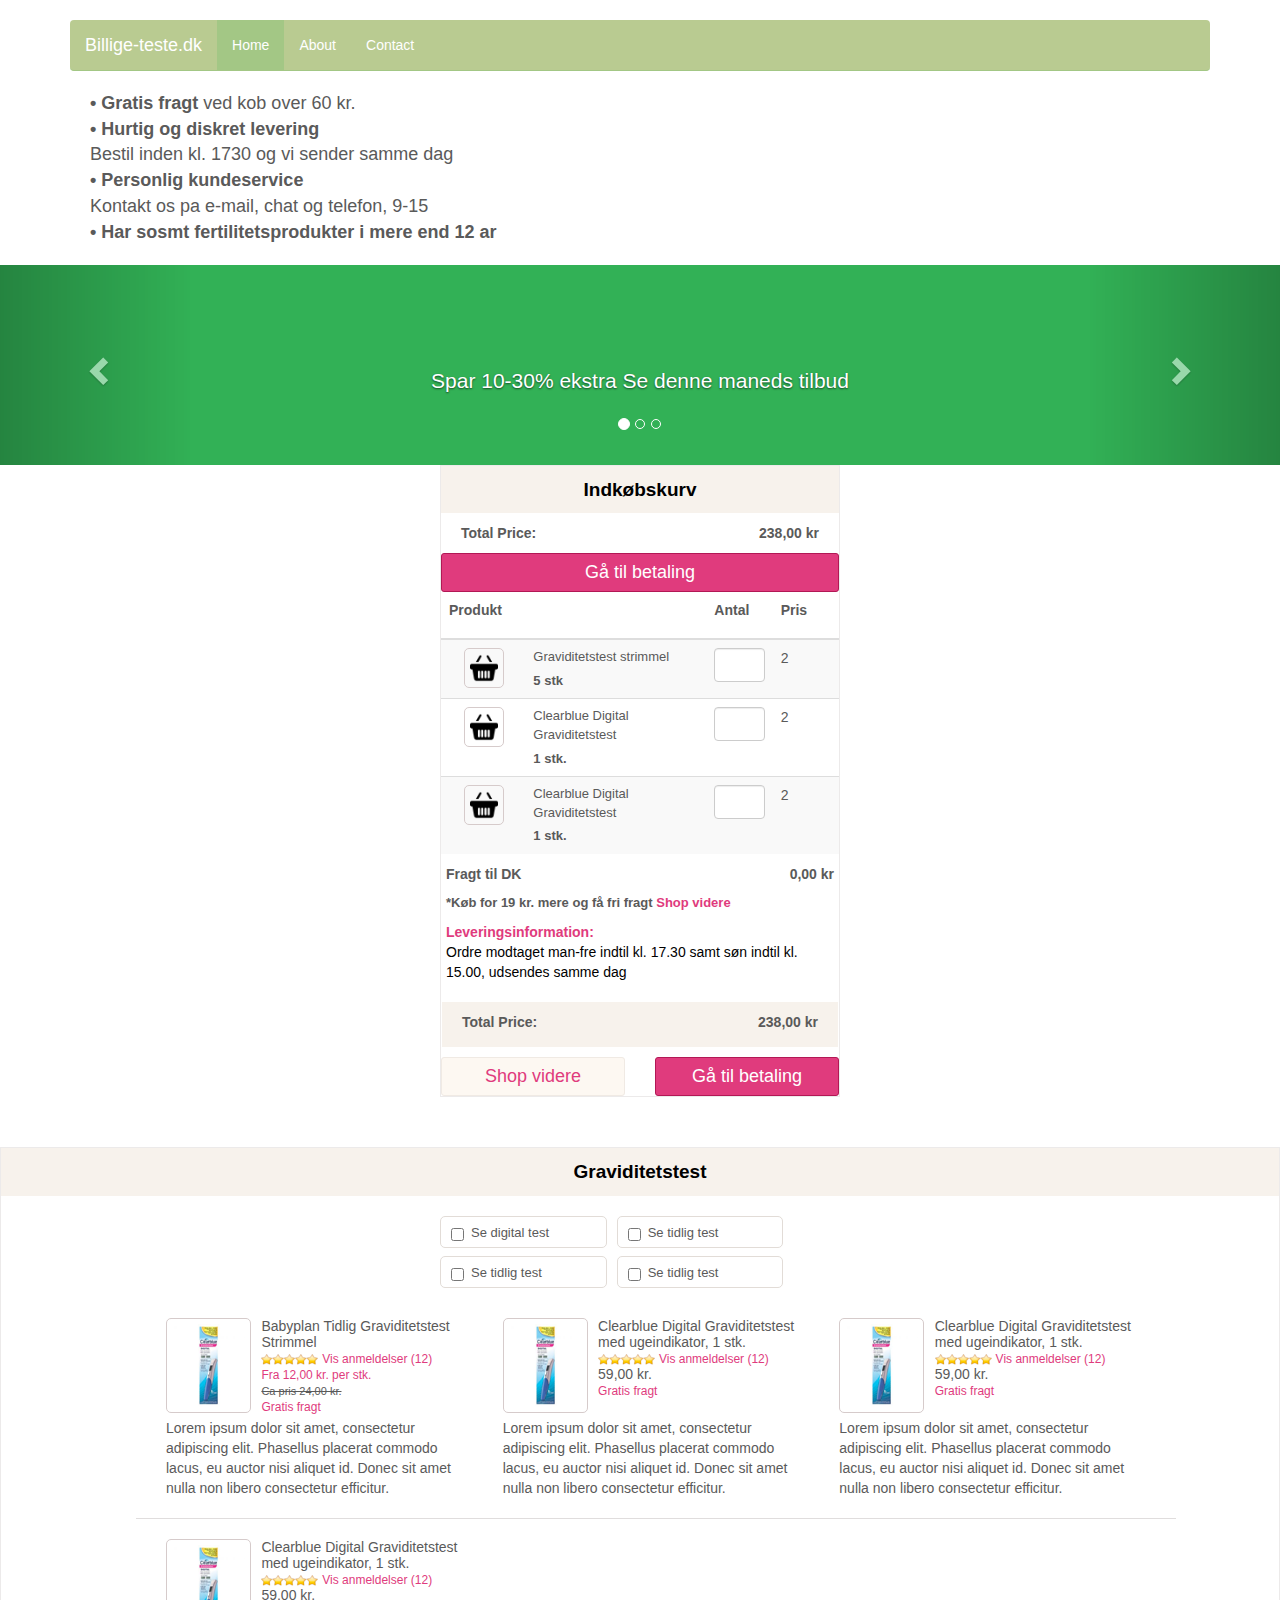
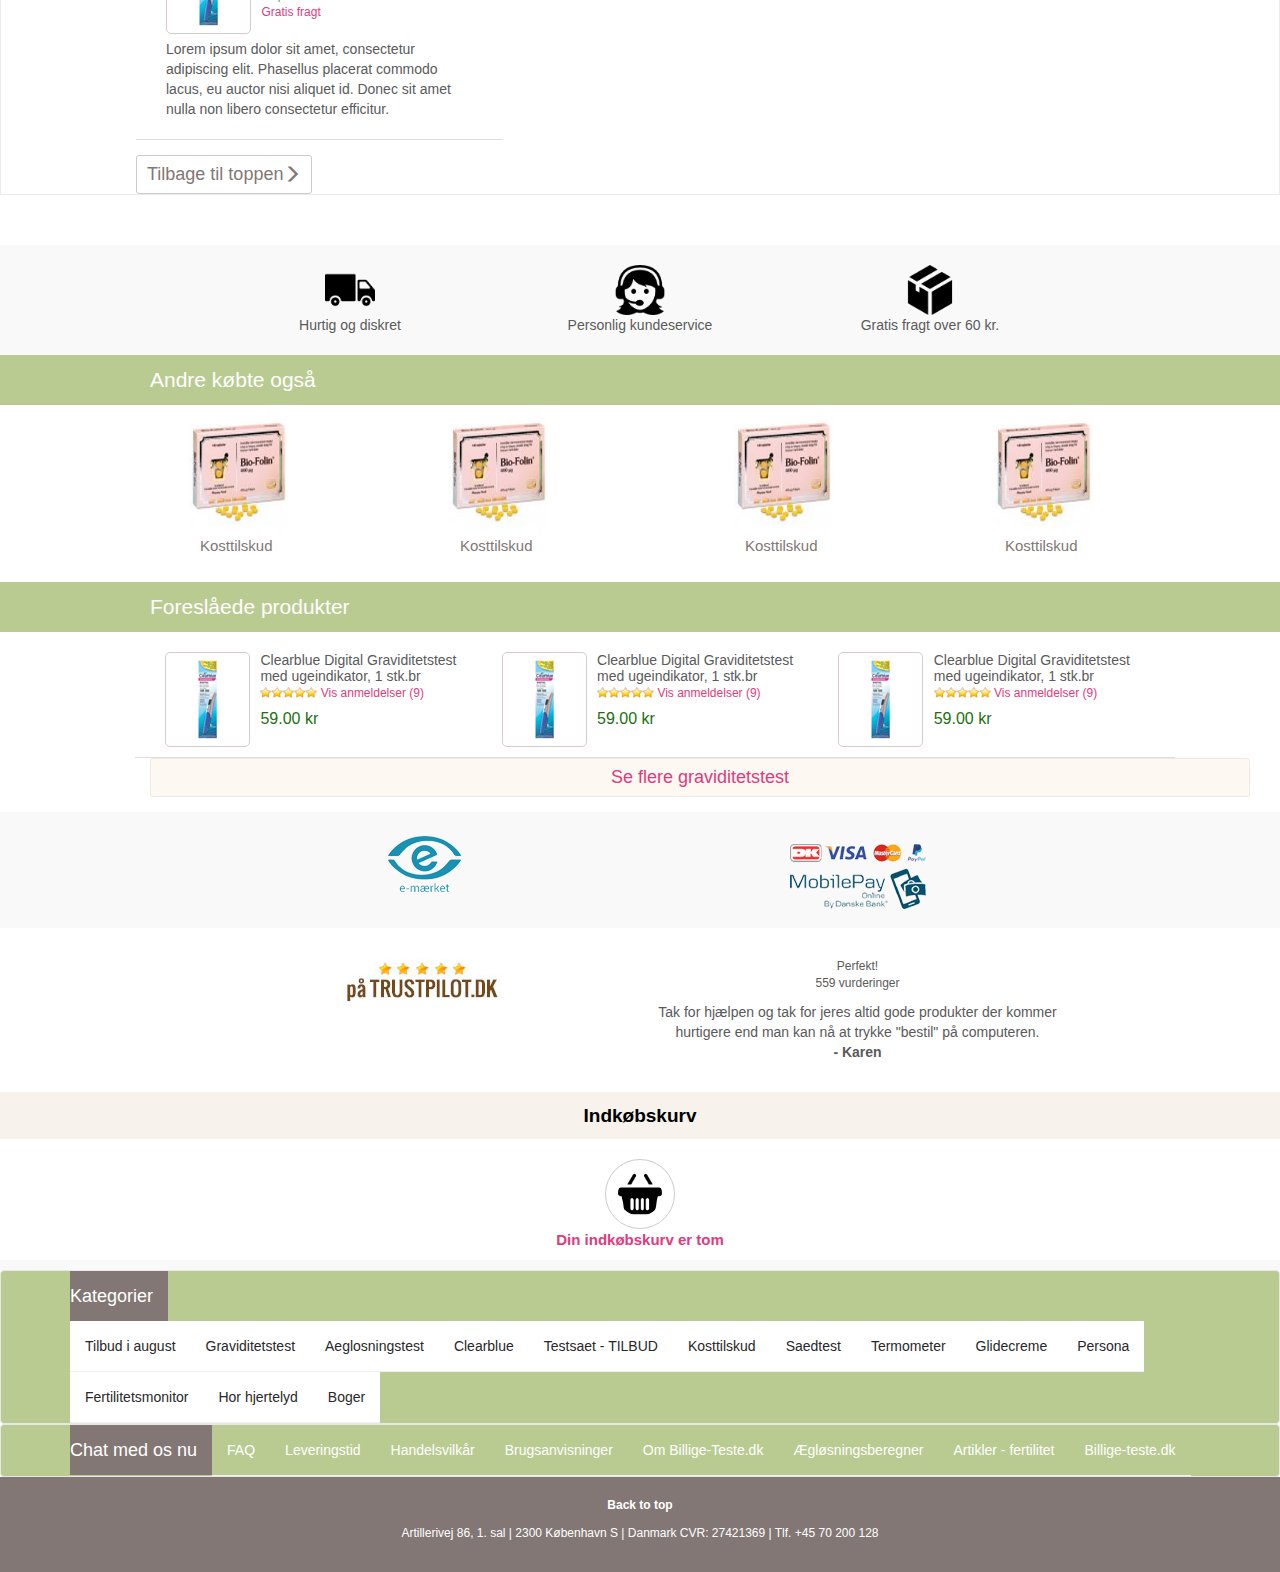
<file: index.html>
<!DOCTYPE html>
<html lang="en">
  <head>
    <meta charset="utf-8">
    <meta http-equiv="X-UA-Compatible" content="IE=edge">
    <meta name="viewport" content="width=device-width, initial-scale=1">
    <!-- The above 3 meta tags *must* come first in the head; any other head content must come *after* these tags -->
    <meta name="description" content="">
    <meta name="author" content="">

    <title>Billige-teste.dk</title>

    <!-- Bootstrap core CSS -->
    <link href="css/bootstrap.min.css" rel="stylesheet">
    <!-- Custom styles for this template -->
    <link href="css/carousel.css" rel="stylesheet">

  </head>
<!-- NAVBAR
================================================== -->
   <body>
     <div class="navbar-wrapper">
       <div class="container">
         <nav class="navbar navbar-inverse navbar-static-top">
           <div class="container">
             <div class="navbar-header">
               <button type="button" class="navbar-toggle collapsed" data-toggle="collapse" data-target="#navbar" aria-expanded="false" aria-controls="navbar">
                 <span class="sr-only">Toggle navigation</span>
                 <span class="icon-bar"></span>
                 <span class="icon-bar"></span>
                 <span class="icon-bar"></span>
               </button>
                 <a class="navbar-brand" href="#">Billige-teste.dk</a>
             </div>
             <div id="navbar" class="navbar-collapse collapse">
               <ul class="nav navbar-nav">
                 <li class="active"><a href="index.html">Home</a></li>
                 <li><a href="checkout.html">About</a></li>
                 <li><a href="#contact">Contact</a></li>
               </ul>
             </div>
           </div>
         </nav>
       </div>
     </div>

   <!-- Bullets on top ================================================== -->
     <section class="container">
        <div class="row">
          <div class="col-md-12">
            <div class="feature-banner"><b>&bull; Gratis fragt </b> ved kob over 60 kr.
            <br>
            <b>&bull; Hurtig og diskret levering</b>
            <br> Bestil inden kl. 1730 og vi sender samme dag
            <br>
            <b>&bull; Personlig kundeservice</b>
            <br> Kontakt os pa e-mail, chat og telefon, 9-15
            <br>
            <b>&bull; Har sosmt fertilitetsprodukter i mere end 12 ar</b>
            </div>
          </div>
        </div>
       </section> <!-- / bullets on top -->


    <!-- Carousel ================================================== -->
       <section id="myCarousel" class="carousel slide" data-ride="carousel">
        <!-- Indicators -->
         <ol class="carousel-indicators">
           <li data-target="#myCarousel" data-slide-to="0" class="active"></li>
           <li data-target="#myCarousel" data-slide-to="1"></li>
           <li data-target="#myCarousel" data-slide-to="2"></li>
         </ol>
         <div class="carousel-inner" role="listbox">
           <div class="item active">
             <img class="first-slide" src="images/img2.jpg" alt="First slide">
              <div class="container">
                <div class="carousel-caption">
                  <p>Spar 10-30% ekstra Se denne maneds tilbud</p>
                </div>
              </div>
            </div>
            <div class="item">
              <img class="second-slide" src="images/image1.jpg" alt="Second slide">
              <div class="container">
                <div class="carousel-caption">
                 <p>Spar 10-30% ekstra Se denne maneds tilbud</p>
                </div>
              </div>
            </div>
            <div class="item">
              <img class="third-slide" src="images/img3.jpg" alt="Third slide">
              <div class="container">
                <div class="carousel-caption">
                 <p>Spar 10-30% ekstra Se denne maneds tilbud</p>
                </div>
              </div>
            </div>
         </div>
           <a class="left carousel-control" href="#myCarousel" role="button" data-slide="prev">
             <span class="glyphicon glyphicon-chevron-left" aria-hidden="true"></span>
             <span class="sr-only">Previous</span>
           </a>
           <a class="right carousel-control" href="#myCarousel" role="button" data-slide="next">
             <span class="glyphicon glyphicon-chevron-right" aria-hidden="true"></span>
             <span class="sr-only">Next</span>
           </a>
       </section><!-- /.carousel -->



       <!-- Shopping Cart ================================================== -->
       <section class="ffcon">
         <div class="cart-container">
           <div class="form-title">Indkøbskurv</div>
         
           <div class="total-price">
             <p class="col-xs-6">Total Price:</p>
             <span class="col-xs-6">238,00 kr</span>
           </div>
           <button type="submit" class="btn btn-primary btn-sm btn-block" href="">Gå til betaling</button>
           <table class="table table-striped">  
           <thead>
             <tr>
              <th class="col-xs-8"><p>Produkt</p></th>
              <th class="col-xs-2"> <p>Antal</p> </th>
              <th class="col-xs-2"><p>Pris</p></th>
            </tr>
           </thead>
           <tbody>

             <tr>
               <td> 
                 <div class="col-xs-3"> <img class="img-rounded" src="images/backet.png" alt="Truck" width="40" height="40">
                 </div>
                 <div class="col-xs-9">
                 <div class="table-details">Graviditetstest strimmel
                 <div class="table-price">5 stk</div></div>
                 </div>
               </td>
               <td>
                 <input type="number" class="form-control" id="prod-prc">
               </td>
               <td>2</td>
             </tr>

             <tr>
               <td> 
                 <div class="col-xs-3"> <img class="img-rounded" src="images/backet.png" alt="Truck" width="40" height="40">
                 </div>
                 <div class="col-xs-9">
                 <div class="table-details">Clearblue Digital Graviditetstest  
                 <div class="table-price">1 stk.</div>
                 </div>
               </td>
                 <td><input type="number" class="form-control" id="prod-prc"></td>
                 <td>2</td>
             </tr> 

             <tr>
               <td> 
                 <div class="col-xs-3"> <img class="img-rounded" src="images/backet.png" alt="Truck" width="40" height="40">
                 </div>
                 <div class="col-xs-9">
                   <div class="table-details">Clearblue Digital Graviditetstest  
                   <div class="table-price">1 stk.</div>
                   </div>
                 </div>
               </td>
                 <td><input type="number" class="form-control" id="prod-prc"></td>
                 <td>2</td>
             </tr>            
         </tbody>
         </table>

         <div class="row total-price">
             <p class="col-xs-6">Fragt til DK</p>
             <span class="col-xs-6">0,00 kr</span>
         </div>
         <div class="row details-below">
           <p>*Køb for 19 kr. mere og få fri fragt <a href="#">Shop videre</a></p>
         </div>

         <div class="row pink-container">
           <div class="font-bold">Leveringsinformation:</div> 
           <p>Ordre modtaget man-fre indtil kl. 17.30 samt søn indtil kl. 15.00, udsendes samme dag</p>
         </div>

           <div class="row final-total">
             <p class="col-xs-6">Total Price:</p>
             <span class="col-xs-6">238,00 kr</span>
           </div>

           <div class="row">
             <div class="col-xs-6"><button type="submit" class="btn btn-info btn-sm btn-block" href="">Shop videre</button></div>
             <div class="col-xs-6"><button type="submit" class="btn btn-primary btn-sm btn-block" href="">Gå til betaling</button></div>
           </div>
           </div>
       </section>
       <!-- End of Shopping Cart ===== -->


        <!-- Categories ================================================== -->
        <section>
           <div class="cart-container">
             <div class="form-title">Graviditetstest</div>
             <form> 
             <div class="form-group row box-container">
              <div class="col-xs-5  check-bg">
                 <label class="checkbox-inline box-font" for="checkboxes-0">
                   <input type="checkbox" name="checkboxes" id="checkboxes-0" value="Ja"> Se digital test
                 </label> 
               </div>  

              <div class="col-xs-5  check-bg">   
                 <label class="checkbox-inline box-font" for="checkboxes-1">
                   <input type="checkbox" name="checkboxes" id="checkboxes-1" value="Nej"> Se tidlig test
                 </label>
              </div>
              <div class="checkbox-container">
              <div class="col-xs-5 check-bg">   
                 <label class="checkbox-inline box-font" for="checkboxes-1">
                   <input type="checkbox" name="checkboxes" id="checkboxes-1" value="Nej"> Se tidlig test
                 </label>
              </div>
              <div class="col-xs-5 check-bg">   
                 <label class="checkbox-inline box-font" for="checkboxes-1">
                   <input type="checkbox" name="checkboxes" id="checkboxes-1" value="Nej"> Se tidlig test
                 </label>
              </div>              
              </div>
            </div>
            </form>
               <div class="row products">
                  <div class=" row col-md-4 products-row">
                   <div class="col-xs-3"> <img class="img-rounded img-row" src="images/products/prod-1.png" > 
                   </div>
                   <div class="col-xs-9">
                     <div class="product-details"><span>Babyplan Tidlig Graviditetstest Strimmel</span><br>
                     <img src="images/star.png">
                     <a href="#">Vis anmeldelser (12)</a><br>
                     <span class="pink-text">Fra 12,00 kr. per stk.</span><br>
                     <span class="text-deco">Ca pris 24,00 kr. </span><br>
                     <a href="">Gratis fragt</a></div>
                   </div>
                   <p class="product-desc">Lorem ipsum dolor sit amet, consectetur adipiscing elit. Phasellus placerat commodo lacus, eu auctor nisi aliquet id. Donec sit amet nulla non libero consectetur efficitur. </p>
                   </div>

                  <div class=" row col-md-4 products-row">
                   <div class="col-xs-3"> <img class="img-rounded img-row" src="images/products/prod-1.png"> 
                   </div>
                   <div class="col-xs-9">
                     <div class="product-details">Clearblue Digital Graviditetstest med ugeindikator, 1 stk.<br>
                     <img src="images/star.png">
                     <a href="#">Vis anmeldelser (12)</a><br>
                     <span>59,00 kr.</span><br>
                     <a href="">Gratis fragt</a></div>
                   </div>
                   <p class="product-desc">Lorem ipsum dolor sit amet, consectetur adipiscing elit. Phasellus placerat commodo lacus, eu auctor nisi aliquet id. Donec sit amet nulla non libero consectetur efficitur. </p>
                   </div>

                  <div class=" row col-md-4 products-row">
                   <div class="col-xs-3"> <img class="img-rounded img-row" src="images/products/prod-1.png" > 
                   </div>
                   <div class="col-xs-9">
                     <div class="product-details">Clearblue Digital Graviditetstest med ugeindikator, 1 stk.<br>
                     <img src="images/star.png">
                     <a href="#">Vis anmeldelser (12)</a><br>
                     <span>59,00 kr.</span><br>
                     <a href="">Gratis fragt</a></div>
                   </div>
                   <p class="product-desc">Lorem ipsum dolor sit amet, consectetur adipiscing elit. Phasellus placerat commodo lacus, eu auctor nisi aliquet id. Donec sit amet nulla non libero consectetur efficitur. </p>
                   </div>

                  <div class=" row col-md-4 products-row">
                   <div class="col-xs-3"> <img class="img-rounded img-row" src="images/products/prod-1.png"> 
                   </div>
                   <div class="col-xs-9">
                     <div class="product-details">Clearblue Digital Graviditetstest med ugeindikator, 1 stk.<br>
                     <img src="images/star.png">
                     <a href="#">Vis anmeldelser (12)</a><br>
                     <span>59,00 kr.</span><br>
                     <a href="">Gratis fragt</a></div>
                   </div>
                   <p class="product-desc">Lorem ipsum dolor sit amet, consectetur adipiscing elit. Phasellus placerat commodo lacus, eu auctor nisi aliquet id. Donec sit amet nulla non libero consectetur efficitur. </p>
                   </div>

               </div>

               <div class="container-button">
                 <button  type="submit" class="btn btn-default btn-sm" href="">Tilbage til toppen <span class="glyphicon glyphicon glycony glyphicon-menu-right pull-right" aria-hidden="true"></span></button>
               </div>
           </div>
        </section>


        <!-- End of Category ===== -->



    <!-- Marketing ================================================== -->
    <!-- Wrap the rest of the page in another container to center all the content. -->

      <section class="marketing-container marketing">
         <div class="row">
           <div class="col-xs-4">
             <img src="images/truck.png" alt="Truck" >
             <p>Hurtig og diskret </p>
           </div><!-- /.col-sm-4 -->
           <div class="col-xs-4">
             <img src="images/woman.png" alt="Support" >
             <p>Personlig kundeservice</p>
           </div><!-- /.col-sm-4 -->
           <div class="col-xs-4">
             <img src="images/box.png" alt="Package">
             <p>Gratis fragt over 60 kr.</p>
           </div><!-- /.col-sm-4 -->
         </div><!-- /.row -->
       </section><!-- / Marketing -->

           <section>
       <div class="product-container">
         <div class="product-bar">Andre købte også</div>
           <div class="row products">
             <div class=" row col-sm-6 product-list">
               <div class="col-xs-6"> <img src="images/product-1.png" alt="Truck" width="140" height="130">
                  <p>Kosttilskud</p>
               </div>
               <div class="col-xs-6 "> <img src="images/product-1.png" alt="Truck" width="140" height="130">
                 <p>Kosttilskud</p>
               </div>
             </div>
             <div class=" row col-sm-6 product-list">
               <div class="col-xs-6"> <img src="images/product-1.png" alt="Truck" width="140" height="130">
                 <p>Kosttilskud</p>
               </div>
               <div class="col-xs-6 "> <img src="images/product-1.png" alt="Truck" width="140" height="130">
                 <p>Kosttilskud</p>
               </div>
             </div>
           </div>
         </div>
       </section>

      

       <!-- Foreslåede produkter ================================================== -->
       <section class="product-container">
         <div class="product-bar">Foreslåede produkter</div>
           <div class="row products">
              <div class=" row col-md-4 products-row">
               <div class="col-xs-3"> <img class="img-rounded img-row" src="images/products/prod-1.png" > 
               </div>
               <div class="col-xs-9">
                 <div class="product-details">Clearblue Digital Graviditetstest med ugeindikator, 1 stk.br <br>
                 <img src="images/star.png"><a href="#"> Vis anmeldelser (9)</a>
                 <p>59.00 kr</p></div>
               </div>
               </div>

              <div class=" row col-md-4 products-row">
               <div class="col-xs-3"> <img class="img-rounded img-row" src="images/products/prod-1.png" > 
               </div>
               <div class="col-xs-9">
                 <div class="product-details">Clearblue Digital Graviditetstest med ugeindikator, 1 stk.br <br>
                 <img src="images/star.png"><a href="#"> Vis anmeldelser (9)</a>
                 <p>59.00 kr</p></div>
               </div>
               </div>

              <div class=" row col-md-4 products-row">
               <div class="col-xs-3"> <img class="img-rounded img-row" src="images/products/prod-1.png" > 
               </div>
               <div class="col-xs-9">
                 <div class="product-details">Clearblue Digital Graviditetstest med ugeindikator, 1 stk.br <br>
                 <img src="images/star.png"><a href="#"> Vis anmeldelser (9)</a>
                 <p>59.00 kr</p></div>
               </div>
               </div>

               <button href="#" class="btn btn-info btn-sm btn-block">Se flere graviditetstest</button>
           </div>
       </section>               

       <!-- Payment Options ================================================== -->
       <section class="marketing-container payment">
         <div class="row">
           <div class="col-sm-6">
             <img  src="images/emarket.png" alt="Generic placeholder image">
           </div><!-- /.col-sm-4 -->
           <div class="col-sm-6">
             <img  src="images/payment.png" alt="Generic placeholder image">
           </div><!-- /.col-sm-4 -->
         </div><!-- /.row -->
       </section> <!-- /END PAYMENT OPTION-->

       <!-- Testimonials ================================================== -->
       <section class="marketing-container testimonials">
         <div class="row">
           <div class="col-sm-6">
             <img src="images/stars.jpg" alt="Generic placeholder image">
         </div><!-- /.col-sm-4 -->
         <div class="col-sm-6">
           <p class="custom">Perfekt! <br>559 vurderinger</p>
           <p>Tak for hjælpen og tak for jeres altid gode produkter der kommer hurtigere end man kan nå at trykke "bestil" på computeren.<br><b>- Karen</b></p>
         </div><!-- /.col-sm-4 -->
         </div><!-- /.row -->
       </section><!-- /END TESTIMONIALS-->  

        <section class="con-marketing">
           <div class="form-title">Indkøbskurv</div>
         <div class="row basket-container">
             <img class="img-crcl" src="images/backet.png">
             <p class="basket">Din indkøbskurv er tom </p>
         </div><!-- /.row -->
       </section><!-- / Marketing -->



        <!-- Kategorier navigation ================================================== -->
       <nav class="navbar navbar-default">
         <div class="container">
           <div class="navbar-header">
             <div class="navbar-brand">Kategorier</div>
           </div>
             <ul class="nav navbar-nav cat-nav">
               <li><a href="#">Tilbud i august</a></li>
               <li><a href="#">Graviditetstest</a></li>
               <li><a href="#">Aeglosningstest</a></li>
               <li><a href="#">Clearblue</a></li>
               <li><a href="#">Testsaet - TILBUD</a></li>
               <li><a href="#">Kosttilskud</a></li>
               <li><a href="#">Saedtest</a></li>
               <li><a href="#">Termometer</a></li>
               <li><a href="#">Glidecreme</a></li>
               <li><a href="#">Persona</a></li>
               <li><a href="#">Fertilitetsmonitor</a></li>
               <li><a href="#">Hor hjertelyd</a></li>
               <li><a href="#">Boger</a></li>
             </ul>
          </div>
       </nav><!-- END CATEGORIER NAVIGATION -->      

       <!-- Bottom Navigation ================================================== -->
       <nav class="navbar navbar-default">
         <div class="container">
           <div class="navbar-header">
             <div class="navbar-brand">Chat med os nu</div>
           </div>
             <ul class="nav navbar-nav">
               <li><a href="#">FAQ</a></li>
               <li><a href="#">Leveringstid</a></li>
               <li><a href="#">Handelsvilkår</a></li>
               <li><a href="#">Brugsanvisninger</a></li>
               <li><a href="#">Om Billige-Teste.dk</a></li>
               <li><a href="#">Ægløsningsberegner</a></li>
               <li><a href="#">Artikler - fertilitet</a></li>
               <li><a href="#">Billige-teste.dk</a></li>
            </ul>
         </div>
       </nav> <!-- END BOTTOM NAVIGATION -->



        <footer class="footer">
         <p><a href="#">Back to top</a></p>
         <p>Artillerivej 86, 1. sal | 2300 København S | Danmark CVR: 27421369 | Tlf. +45 70 200 128</p>
       </footer>

    <!-- Bootstrap core JavaScript
    ================================================== -->
    <!-- Placed at the end of the document so the pages load faster -->
    <script src="https://ajax.googleapis.com/ajax/libs/jquery/1.12.4/jquery.min.js"></script>
    <script>window.jQuery || document.write('<script src="js/jquery.min.js"><\/script>')</script>
    <script src="js/bootstrap.min.js"></script>
   
  </body>
</html>
</file>
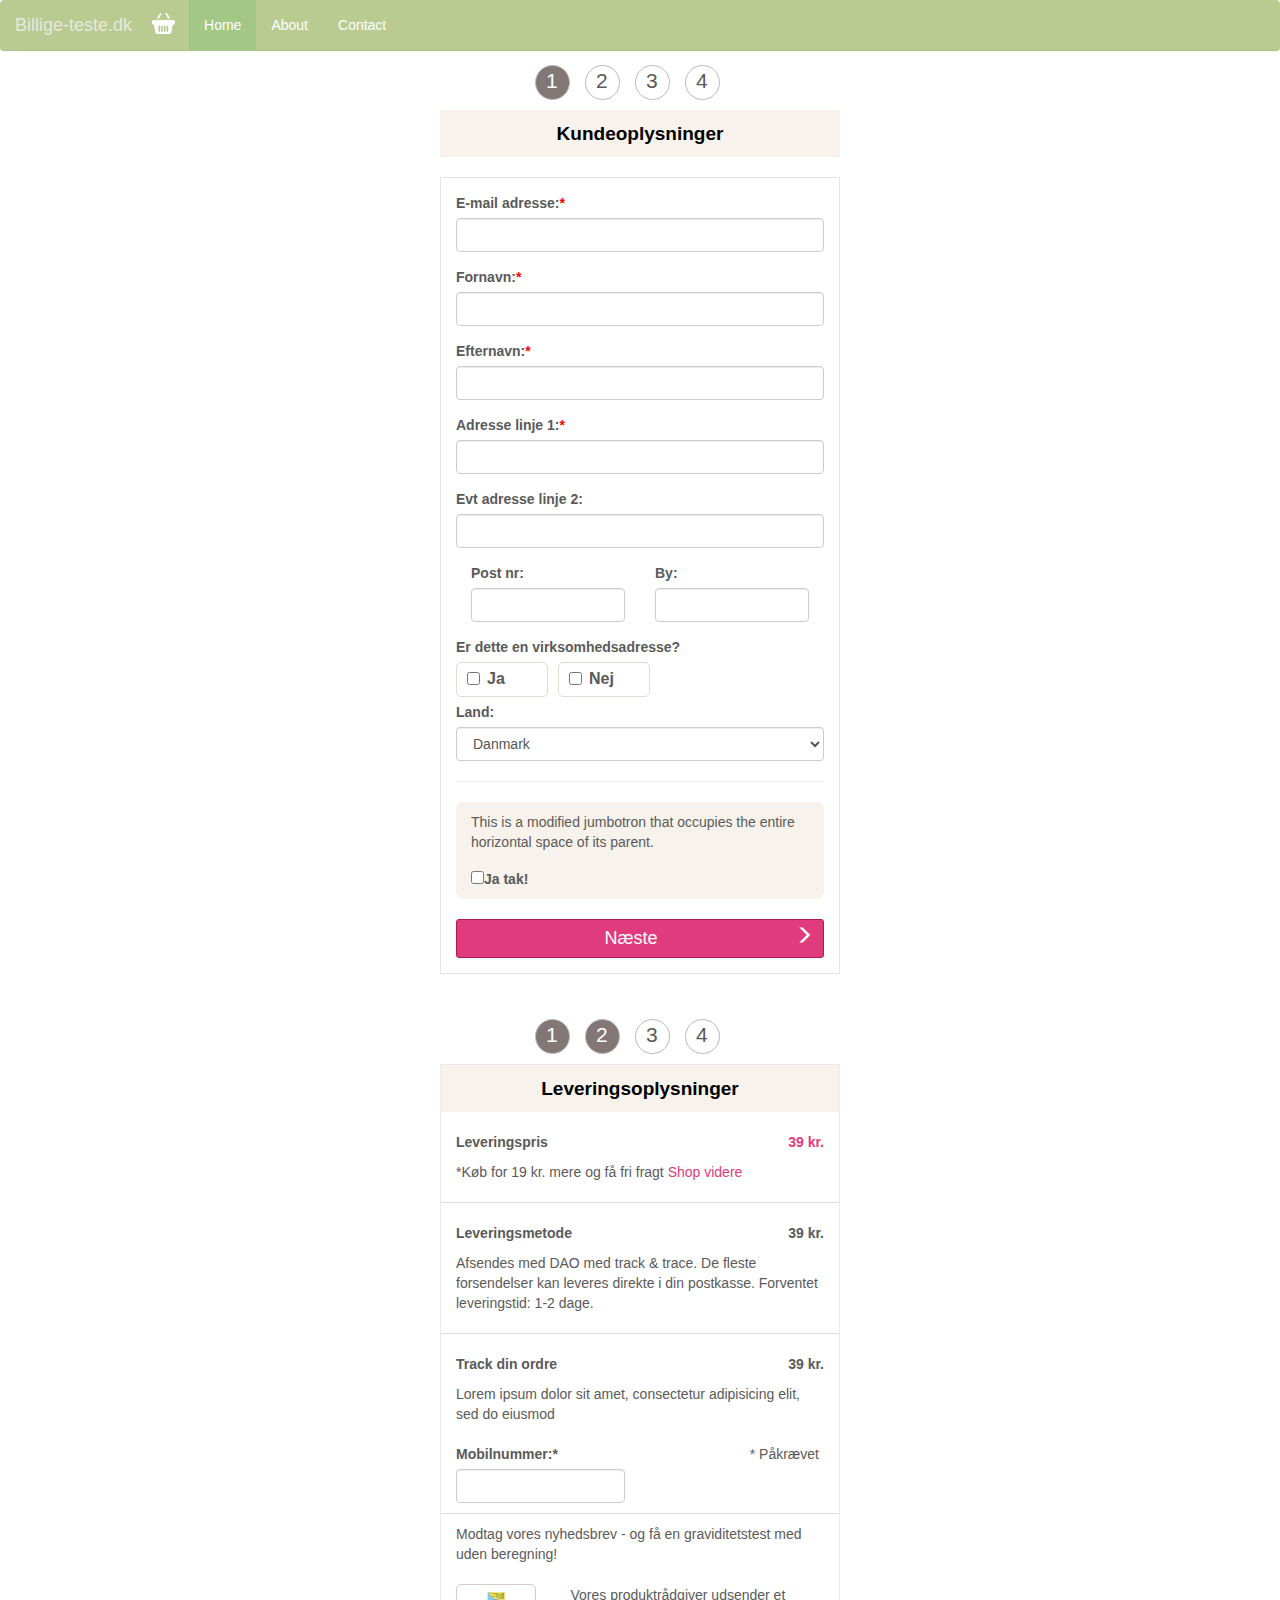
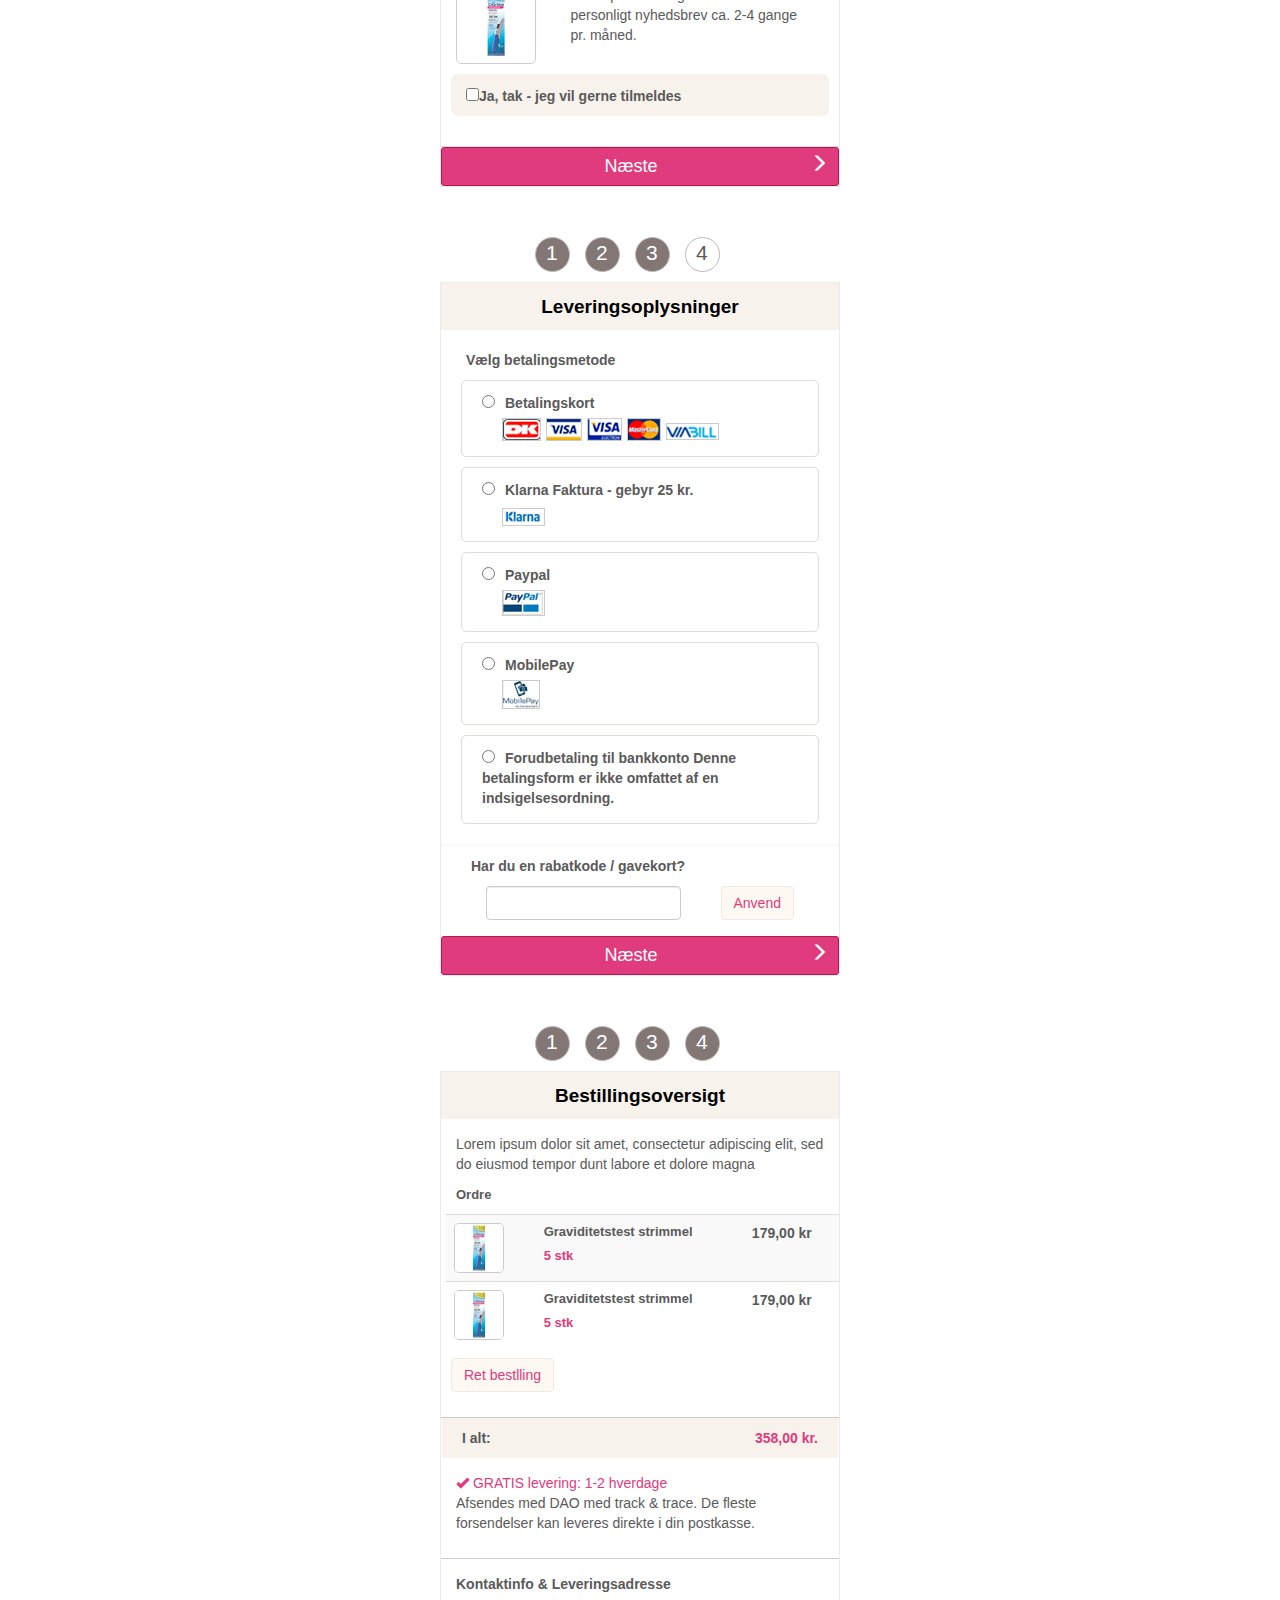
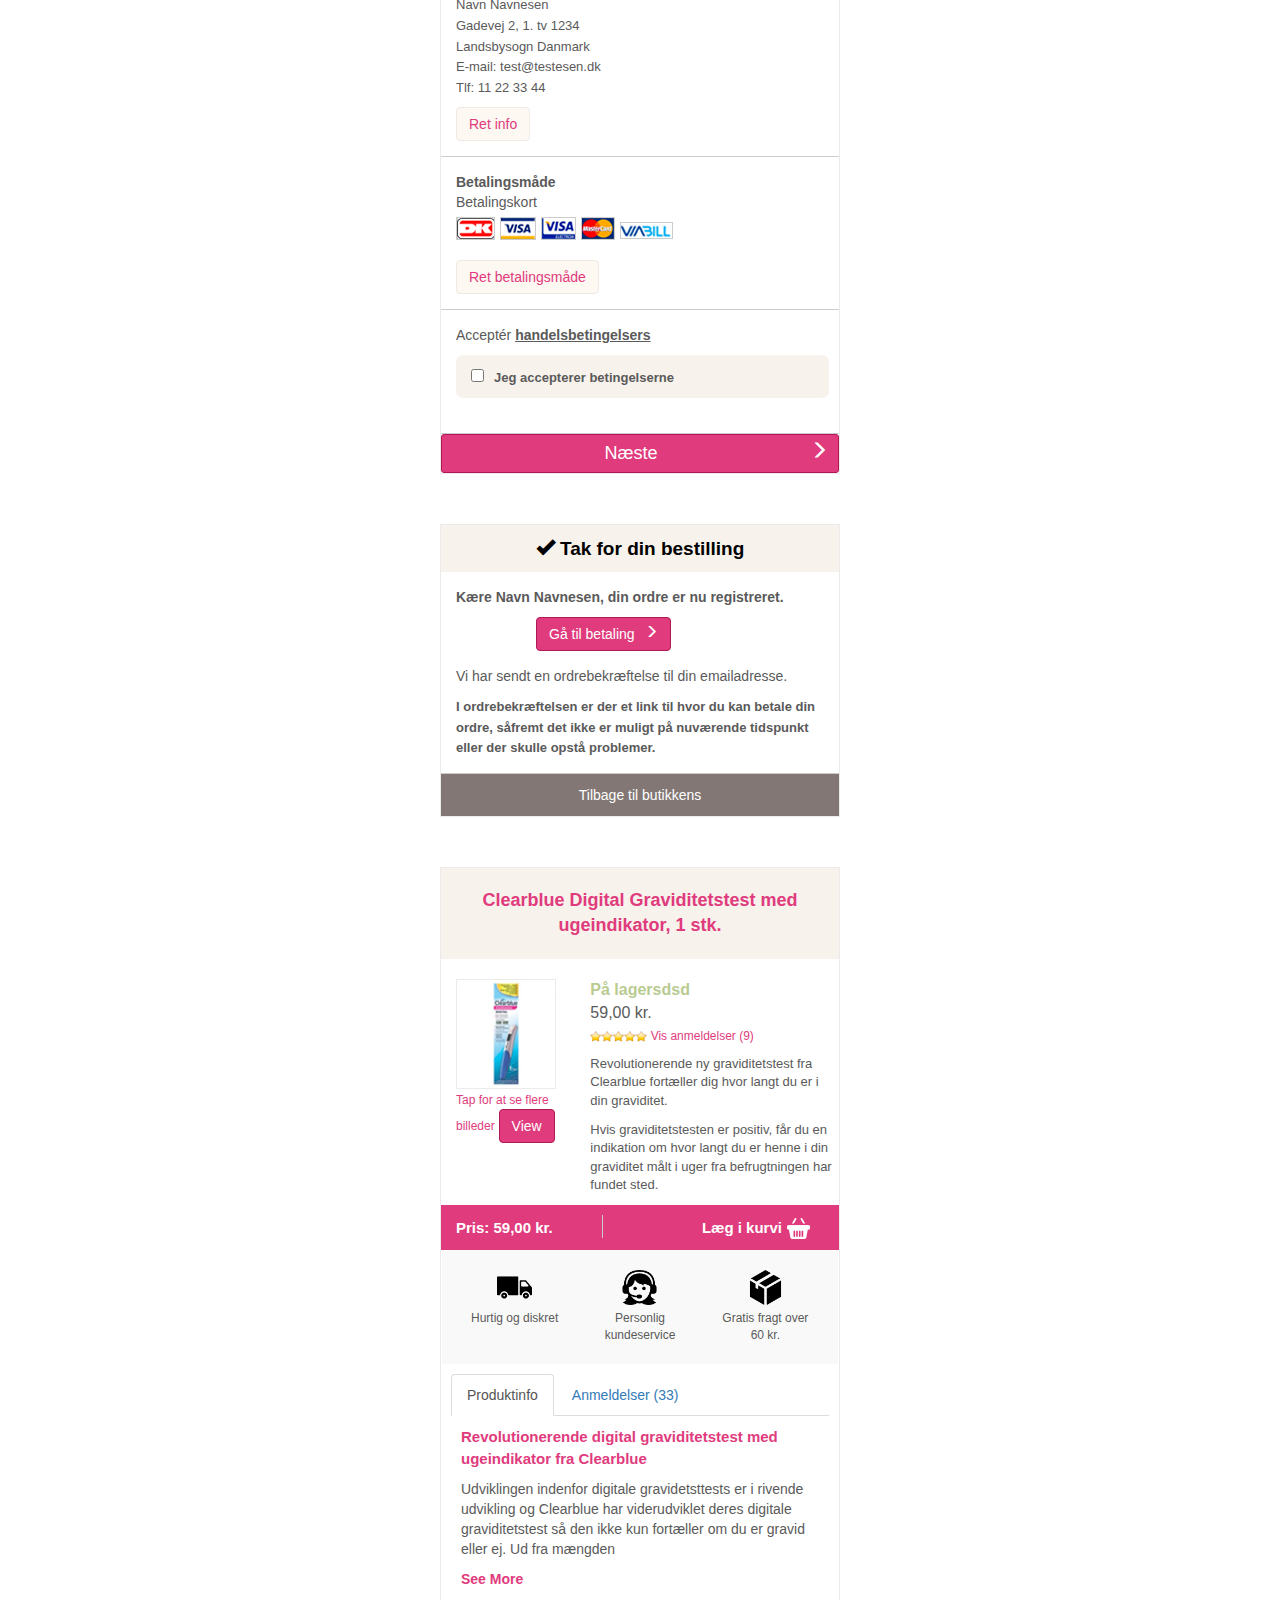
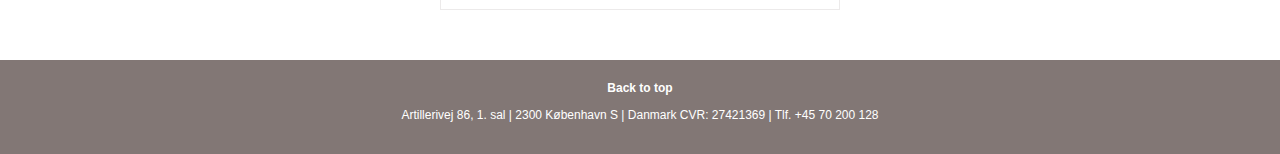
<file: checkout.html>
<!DOCTYPE html>
<html lang="en">
  <head>
    <meta charset="utf-8">
    <meta http-equiv="X-UA-Compatible" content="IE=edge">
    <meta name="viewport" content="width=device-width, initial-scale=1">
    <!-- The above 3 meta tags *must* come first in the head; any other head content must come *after* these tags -->
    <meta name="description" content="">
    <meta name="author" content="">

    <title>Billige-teste.dk</title>

    <!-- Bootstrap core CSS -->
    <link href="css/bootstrap.min.css" rel="stylesheet">
    <!-- Custom styles for this template -->
    <link href="css/carousel.css" rel="stylesheet">

  </head>
<!-- NAVBAR
================================================== -->
   <body>
     <div class="navbar-wrapper">
       <div class="container">
         <nav class="navbar navbar-inverse navbar-fixed-top">
           <div class="container">
             <div class="navbar-header">
               <button type="button" class="navbar-toggle collapsed" data-toggle="collapse" data-target="#navbar" aria-expanded="false" aria-controls="navbar">
                 <span class="sr-only">Toggle navigation</span>
                 <span class="icon-bar"></span>
                 <span class="icon-bar"></span>
                 <span class="icon-bar"></span>
               </button>
                 <a class="navbar-brand" href="#">Billige-teste.dk</a>
                 <a href="" class="nav-cart pull-right"><img src="images/cart.png"></a>
             </div>
             <div id="navbar" class="navbar-collapse collapse">
               <ul class="nav navbar-nav">
                 <li class="active"><a href="index.html">Home</a></li>
                 <li><a href="checkout.html">About</a></li>
                 <li><a href="#contact">Contact</a></li>
               </ul>
             </div>
           </div>
         </nav>
       </div>
     </div>
            
       <!-- Form Checkout #1 ================================================== -->
       <section class="ffcon">
         <div class="container circles">
         <div class="col-xs-3 circle1">1</div>
         <div class="col-xs-3 circle1">2</div>
         <div class="col-xs-3 circle1">3</div>
         <div class="col-xs-3 circle1">4</div>
         </div><div class="form-title checkbg">Kundeoplysninger</div>
       <div class="form-container">
         <form>
           <div class="form-group">
             <label for="email">E-mail adresse:<span class="asteriskField">*</span></label>
             <input type="email" class="form-control" id="email" aria-describedby="emailHelp">
           </div>
           <div class="form-group">
             <label for="fname">Fornavn:<span class="asteriskField">*</span></label>
             <input type="text" class="form-control" id="fname">
           </div>
           <div class="form-group">
             <label for="lname">Efternavn:<span class="asteriskField">*</span></label>
             <input type="text" class="form-control" id="lname">
           </div>
           <div class="form-group">
             <label for="address1">Adresse linje 1:<span class="asteriskField">*</span></label>
             <input type="text" class="form-control" id="address1">
           </div>
           <div class="form-group">
             <label for="address2">Evt adresse linje 2:</label>
             <input type="text" class="form-control" id="address2">
           </div>
            <div class="form-group col-xs-6">
            <label  for="postnr">Post nr:</label>
                <input type="number" class="form-control" id="postnr">
            </div>
            <div class="form-group col-xs-6">
            <label  for="bby">By:</label>
                <input type="text" class="form-control" id="byy">
            </div>
           <div class="form-group">
             <label class=" control-label" for="checkboxes">Er dette en virksomhedsadresse? </label>
              <div class="checkbg">
              <div class="check-bg col-xs-3">
                 <label class="checkbox-inline" for="checkboxes-0">
                   <input type="checkbox" name="checkboxes" id="checkboxes-0" value="Ja"> Ja
                 </label>
               </div> 
               <div class="check-bg col-xs-3">
                 <label class="checkbox-inline" for="checkboxes-1">
                   <input type="checkbox" name="checkboxes" id="checkboxes-1" value="Nej">Nej
                 </label>
                 </div>
               </div>   
            </div>
            <br>
           <div class="form-group">
             <label for="land">Land:</label>
             <select class="form-control" id="land">
               <option>Danmark</option>
               <option>2</option>
               <option>3</option>
             </select>
           </div>
           <hr>
           <div class="jumbotron jumbotron-fluid">
             <div class="container">
               <p>This is a modified jumbotron that occupies the entire horizontal space of its parent.</p>
               <div class="form-check">
               <label class="form-check-label">
                 <input type="checkbox" class="form-check-input">Ja tak!</label>
             </div>
             </div>
           </div>
              <button type="submit" class="btn btn-primary btn-sm btn-block">Næste<span class="glyphicon glyphicon glyphicon-menu-right pull-right" aria-hidden="true"></span></button>
         </form>
       </div>
       </section>

       <!-- Form Checkout #2 ================================================== -->
       <section class="ffcon">
         <div class="container circles">
         <div class="col-xs-3 circle1">1</div>
         <div class="col-xs-3 circle1 circle-active">2</div>
         <div class="col-xs-3 circle1">3</div>
         <div class="col-xs-3 circle1">4</div>
         </div>
         <div class="cart-container">
           <div class="form-title">Leveringsoplysninger</div>
         <div class="details-row">
           <div class="row total-price">
               <p class="col-xs-6 font-bold">Leveringspris</p>
               <span class="col-xs-6 pink-font">39 kr.</span>
           </div>
           <div class="row details-below">
             <p>*Køb for 19 kr. mere og få fri fragt <a href="#">Shop videre</a>
             </p>
           </div>
         </div>

         <div class="details-row">
           <div class="row total-price">
               <p class="col-xs-6 font-bold">Leveringsmetode</p>
               <span class="col-xs-6">39 kr.</span>
           </div>
           <div class="row details-below">
             <p>Afsendes med DAO med track & trace. De fleste forsendelser kan leveres direkte i din postkasse. Forventet leveringstid: 1-2 dage.
             </p>
           </div>
         </div>

         <div class="details-row">
           <div class="row total-price">
               <p class="col-xs-6 font-bold">Track din ordre</p>
               <span class="col-xs-6">39 kr.</span>
           </div>
           <div class="row details-below">
             <p>Lorem ipsum dolor sit amet, consectetur adipisicing elit, sed do eiusmod 
             </p>
           </div>
           <div class="row total-price">
               <div class="col-xs-6">
             <label for="fname">Mobilnummer:*</label>
               <input type="text" class="form-control" id="fname">
               </div>

               <p class="col-xs-6 mobile-number">* Påkrævet</p>
           </div>
         </div>
         <div class="details-row">
           <div class="row details-below">
             <p>Modtag vores nyhedsbrev - og få en graviditetstest med uden beregning!
             </p>
           </div>
           <div class="row total-price">
               <div class="col-xs-3">
             <img class="img-rounded" src="images/products/prod-1.png" alt="Truck" width="80" height="80"> 
               </div>

               <div class="col-xs-9">           
               <div class="row side-desc">
             <p>Vores produktrådgiver udsender et personligt nyhedsbrev ca. 2-4 gange pr. måned.  
             </p>
           </div></div>
           </div>
            <div class="jumbotron jumbotron-fluid">
             <div class="container">
               <div class="form-check">
               <label class="form-check-label">
                 <input type="checkbox" class="form-check-input">Ja, tak - jeg vil gerne tilmeldes</label>
             </div>
             </div>
           </div>
         </div>

         <button type="submit" class="btn btn-primary btn-sm btn-block">Næste<span class="glyphicon glyphicon glyphicon-menu-right pull-right" aria-hidden="true"></span>
</button>
         </div>
       </section>
       <!-- End of Checkout #2 ===== -->

       <!-- Form Checkout #3 ================================================== -->
       <section class="ffcon">
         <div class="container circles">
         <div class="col-xs-3 circle1">1</div>
         <div class="col-xs-3 circle1 circle-active">2</div>
         <div class="col-xs-3 circle1 circle-active">3</div>
         <div class="col-xs-3 circle1">4</div>
         </div>
         <div class="cart-container">
           <div class="form-title">Leveringsoplysninger</div>
 
         <div class="payment-row">
           <div class="total-price">
               <p class="font-bold">Vælg betalingsmetode</p>
           </div>
           <div class="payment-container">
             <input type="radio" name="optionsRadios"><span class="payment-font">Betalingskort</span>
             <div  class="payment-table">
               <table>
                 <tr>
                   <td><img src="images/payment/dk.png"></td>
                   <td><img src="images/payment/visa.png"></td>
                   <td><img src="images/payment/visam.png"></td>
                   <td><img src="images/payment/mastercard.png"></td>
                   <td><img src="images/payment/bill.png"></td>
                 </tr>
               </table>
             </div>
           </div>
           <div class="payment-container">
             <input type="radio" name="optionsRadios"><span class="payment-font">Klarna Faktura - gebyr 25 kr.</span>
             <div  class="payment-table">
               <table>
                 <tr>
                   <td><img src="images/payment/klarna.png"></td>
                 </tr>
               </table>
             </div>
           </div>

           <div class="payment-container">
             <input type="radio" name="optionsRadios"><span class="payment-font">Paypal</span>
             <div  class="payment-table">
               <table>
                 <tr>
                   <td><img src="images/payment/paypal.png"></td>
                 </tr>
               </table>
             </div>
           </div>

           <div class="payment-container">
             <input type="radio" name="optionsRadios"><span class="payment-font">MobilePay</span>
             <div  class="payment-table">
               <table>
                 <tr>
                   <td><img src="images/payment/emobile.png"></td>
                 </tr>
               </table>
             </div>
           </div>

           <div class="payment-container">
             <input type="radio" name="optionsRadios"><span class="payment-font">Forudbetaling til bankkonto Denne betalingsform er ikke omfattet af en indsigelsesordning.</span>
           </div>
        </div>

        <div class="payment-footer">
          <p>Har du en rabatkode / gavekort? </p>
             <p class="col-xs-8 pull-left"><input type="text" class="form-control" id="fname"></p>
             <span class="col-xs-4 pull-left"><button type="submit" class="btn btn-info">Anvend</button></span>
           </div>
        

         <button type="submit" class="btn btn-primary btn-sm btn-block">Næste<span class="glyphicon glyphicon glyphicon-menu-right pull-right" aria-hidden="true"></span></button>
         </div>
       </section>

       <!-- End of Checkout #3 ===== -->

       <!-- Form Checkout #4 ================================================== -->
       <section class="ffcon">
         <div class="container circles">
         <div class="col-xs-3 circle1">1</div>
         <div class="col-xs-3 circle1 circle-active">2</div>
         <div class="col-xs-3 circle1 circle-active">3</div>
         <div class="col-xs-3 circle1 circle-active ">4</div>
         </div>
         <div class="cart-container">
           <div class="form-title">Bestillingsoversigt</div>
           <div class="cartshop">
           <p>Lorem ipsum dolor sit amet, consectetur adipiscing elit, sed do eiusmod tempor dunt labore et dolore magna </p>
          
           <span class="font-bold">Ordre</span>
           <div class="row total-price">
          <table class="table table-striped">  

           <tbody>
             <tr>
               <td> 
                 <img class="img-product" src="images/products/prod-1.png" alt="Truck" >
               </td>
               <td>
                 <div class="table-details">Graviditetstest strimmel 
                 <div class="table-price pink-font">5 stk</div>
                 </div>
               </td>
               <td>179,00 kr
               </td>
             </tr> 

             <tr>
               <td> 
                 <img class="img-product" src="images/products/prod-1.png" alt="Truck">
               </td>
               <td>
                 <div class="table-details">Graviditetstest strimmel  
                 <div class="table-price pink-font">5 stk</div>
                 </div>
               </td>
               <td>179,00 kr
               </td>
             </tr>     
         </tbody>
         </table>
           <div class="row"><button type="submit" class="btn btn-info">Ret bestlling</button></div>
          </div>
          </div>
           <div class="row final-total-price">
             <p class="col-xs-6">I alt:</p>
             <span class="col-xs-6 pink-font">358,00 kr.</span>
           </div>
         <div class="cartshop">
           <div class="pink-font"><span class="glyphicon glyphicon glyphicon-ok pink-font" aria-hidden="true"></span> GRATIS levering: 1-2 hverdage</div>
         <p>Afsendes med DAO med track & trace. De fleste forsendelser kan leveres direkte i din postkasse.</p>

         </div>
         <div class="cartshop">
           <div class="font-bold">Kontaktinfo & Leveringsadresse</div>
           <span>Navn Navnesen</span><br>
           <span>Gadevej 2, 1. tv 1234 <br>Landsbysogn Danmark </span><br>
           <span>E-mail: test@testesen.dk</span><br>
           <span>Tlf: 11 22 33 44</span><br>
          <button type="submit" class="btn btn-info btn-mar">Ret info</button>     
         </div>

         <div class="cartshop">
           <div class="font-bold">Betalingsmåde</div>
           <div>Betalingskort
             <div  class="pay-table">
               <table>
                 <tr>
                   <td><img src="images/payment/dk.png"></td>
                   <td><img src="images/payment/visa.png"></td>
                   <td><img src="images/payment/visam.png"></td>
                   <td><img src="images/payment/mastercard.png"></td>
                   <td><img src="images/payment/bill.png"></td>
                 </tr>
               </table>
             </div>
           <button type="submit" class="btn btn-info btn-mar">Ret betalingsmåde</button>
         </div>
      </div>
         <div class="cartshop">
           Acceptér <b><u>handelsbetingelsers</u></b>
      
            <div class="jumbotron jumbotron-fluid jumbotron">
             <div class="container">
               <div class="form-check">
               <label class="form-check-label">
                 <input type="checkbox" class="form-check-input"><span class="payment-font">Jeg accepterer betingelserne</span></label>
             </div>
             </div>
           </div></div>
                    <button type="submit" class="btn btn-primary btn-sm btn-block">Næste<span class="glyphicon glyphicon glyphicon-menu-right pull-right" aria-hidden="true"></span></button>
         </div>
         </div>
       </section>
       <!-- End of Checkout #4 ===== -->

       <!-- Form Checkout #5 ================================================== -->
       <section class="ffcon">
         <div class="cart-container">
           <div class="form-title"><span class="glyphicon glyphicon-ok" aria-hidden="true"></span> Tak for din bestilling</div>
           <div class="cartshop">
           <p class="font-bold">Kære Navn Navnesen, din ordre er nu registreret.</p>
           <button type="submit" class="btn btn-primary btn-align">Gå til betaling <span class="glyphicon glyphicon glycon glyphicon-menu-right pull-right" aria-hidden="true"></span></button>
           <p>Vi har sendt en ordrebekræftelse til din emailadresse. </p>
           <span class="font-bold">I ordrebekræftelsen er der et link til hvor du kan betale din ordre, såfremt det ikke er muligt på nuværende tidspunkt eller der skulle opstå problemer.</span>
 </div>
           <button type="submit" class="btn btn-block btn-done">Tilbage til butikkens</button>
          
        </div>

        </section>
       <!-- End of Checkout #5 ===== -->

       <!-- Modal  ================================================== -->
       <section class="ffcon">
         <div class="cart-container">
           <div class="form-title-modal">Clearblue Digital Graviditetstest med ugeindikator, 1 stk.</div>

           <div class="row view-product">
             <div class="col-xs-4 view-product">
                <img src="images/products/prod-1.png" class="view-prod">
                <a href="#">Tap for at se flere billeder</a>
                 <!-- Button trigger modal -->
                 <button type="button" class="btn btn-primary" data-toggle="modal" data-target="#myModal">
                  View
                 </button>
             </div>
             <div class="col-xs-8 view-product "><span>På lagersdsd</span>
              <div class="view-price">59,00 kr.</div>
              <div class="view-star"><img src="images/star.png"><a href="#"> Vis anmeldelser (9)</a></div>
               <p>Revolutionerende ny graviditetstest fra Clearblue fortæller dig hvor langt du er i din graviditet.</p>
               <p>Hvis graviditetstesten er positiv, får du en indikation om hvor langt du er henne i din graviditet målt i uger fra befrugtningen har fundet sted.</p>
             </div>
           </div>


           <div class="cart-pink">
             <div class="col-xs-5 prc">Pris: 59,00 kr. </div>
             <div class="col-xs-7"><p class="pull-right">Læg i kurvi<img src="images/cart.png"> </p></div>
           </div>
            <div class="row marketing modal-align">
               <div class="col-xs-4">
                 <img src="images/truck.png" alt="Truck" >
                 <p>Hurtig og diskret </p>
               </div><!-- /.col-sm-4 -->
               <div class="col-xs-4">
                 <img src="images/woman.png" alt="Support" >
                 <p>Personlig kundeservice</p>
               </div><!-- /.col-sm-4 -->
               <div class="col-xs-4">
                 <img src="images/box.png" alt="Package">
                 <p>Gratis fragt over 60 kr.</p>
               </div><!-- /.col-sm-4 -->
           </div><!-- /.row --> 

           <div class="tab-pane">
            <!-- Nav tabs -->
             <ul class="nav nav-tabs" role="tablist">
              <li role="presentation" class="active"><a href="#home" aria-controls="home" role="tab" data-toggle="tab">Produktinfo</a></li>
              <li role="presentation"><a href="#profile" aria-controls="profile" role="tab" data-toggle="tab">Anmeldelser (33)</a></li>
            </ul>
            <!-- Tab panes -->
           <div class="tab-content">
             <div role="tabpanel" class="tab-pane active" id="home">
           <div class="accordion" id="accordion2">
             <div class="accordion-group">
               <div class="accordion-heading">
                <a class="accordion-toggle" data-toggle="collapse" data-parent="#accordion2" href="#collapseTwo"></a>
                 <span>Revolutionerende digital graviditetstest med ugeindikator fra Clearblue</span>                 
                  <p>Udviklingen indenfor digitale gravidetsttests er i rivende udvikling og Clearblue har viderudviklet deres digitale graviditetstest så den ikke kun fortæller om du er gravid eller ej. Ud fra mængden</p>
               </div>
              <div id="collapseTwo" class="accordion-body collapse">
                  graviditetshormonet (hcg) i din urin giver Graviditetstesten og dig også et estimat over hvor langt du er henne i din graviditet. Clearblue digital graviditetstest med ugeindikator:
               </div>
              <a class="pink-font font-bold" data-toggle="collapse" href="#collapseTwo">See More</a>
            </div>
           </div>
             </div>
               <div role="tabpanel" class="tab-pane" id="profile"> Anmeldelser (33)</div>
         </div>
         </div>
       </div>
     </section>
     <!-- End of Checkout #5 ===== -->

      <!-- Modal Content -->
      <div class="modal fade" id="myModal" tabindex="-1" role="dialog" aria-labelledby="myModalLabel">
        <div class="modal-dialog" role="document">
          <div class="modal-content">
            <div class="modal-header">
              <button type="button" class="close" data-dismiss="modal" aria-label="Close"><span aria-hidden="true">&times;</span></button>
              <h4 class="modal-title" id="myModalLabel">Clearblue Digital Graviditetstest med ugeindikator, 1 stk.</h4>
              <p>Er nu tilføjet til din kurv</p>
            </div>
            <div class="modal-body">
           <div class="cartshop">
           <span class="font-bold">Anbefalet produkter</span>
           <div class="row total-price">
          <table class="table table-striped">  

           <tbody>
             <tr>
               <td> 
                 <img class="img-product" src="images/products/prod-1.png" alt="Truck" width="50" height="50">
               </td>
               <td>
                 <div class="modal-table">Babyplan Tidlig Graviditetstest Strimmel
                 <img src="images/star.png"><a href="#">Vis anmeldelser (130)</a>
                 <span class="">Fra 12,00 - 36,00 kr per stk</span>
                 <p>Gratis fragt</p>
                 </div>
               </td>
               <td>
                 <span class="glyphicon glyphicon gly glyphicon-menu-right pull-right" aria-hidden="true"></span>
               </td>
             </tr>

             <tr>
               <td> 
                 <img class="img-product" src="images/products/prod-1.png" alt="Truck" width="50" height="50">
               </td>
               <td>
                 <div class="modal-table">Babyplan Tidlig Graviditetstest Strimmel
                 <img src="images/star.png"><a href="#">Vis anmeldelser (130)</a>
                 <span class="">Fra 12,00 - 36,00 kr per stk</span>
                 <p>Gratis fragt</p>
                 </div>
               </td>
               <td>
                 <span class="glyphicon glyphicon gly glyphicon-menu-right pull-right" aria-hidden="true"></span>
               </td>
             </tr> 

         </tbody>
         </table>
          </div>
          
          </div>
          <p class="modal-text">Se flere produkter ></p>
            </div>
            <div class="modal-footer">
              <button type="button" class="btn btn-default" data-dismiss="modal">Shop videre</button>
              <button type="button" class="btn btn-primary">Gå til kurv</button>
            </div>
          </div>
        </div>
      </div>
    <!-- End of Modal Content === -->

        <footer class="footer">
         <p><a href="#">Back to top</a></p>
         <p>Artillerivej 86, 1. sal | 2300 København S | Danmark CVR: 27421369 | Tlf. +45 70 200 128</p>
       </footer>

    <!-- Bootstrap core JavaScript
    ================================================== -->
    </script>
    <!-- Placed at the end of the document so the pages load faster -->
    <script src="https://ajax.googleapis.com/ajax/libs/jquery/1.12.4/jquery.min.js"></script>
    <script>window.jQuery || document.write('<script src="js/jquery.min.js"><\/script>')</script>
    <script src="js/bootstrap.min.js"></script>
   
  </body>
</html>
</file>
<file: css/carousel.css>
/* GLOBAL STYLES
-------------------------------------------------- */
/* Padding below the footer and lighter body text */
/*small screeen*/

body {
  color: #5a5a5a;
  overflow: auto; 
  overflow-x: hidden;
}

.form-container
{
    
    margin-bottom: 20px;
    background-color: #FFFFFF;
    position: relative; 
     padding-right:  15px;
    padding-left: 15px; 
 
}
.form-container .asteriskField
{
  color: red;
}
.footer
{
    background-color: #827775;
    padding: 20px 10px;
    color: white;
    text-align: center;
    font-size: 12px;
}

.footer a
{
  color: white;
  font-weight: 700;
 
}
/* CUSTOMIZE THE NAVBAR
-------------------------------------------------- */

/* Special class on .container surrounding .navbar, used for positioning it into place. */
.navbar-wrapper {
  top: 0;
  right: 0;
  left: 0;
  z-index: 20;
}


/* Flip around the padding for proper display in narrow viewports */
.navbar-wrapper > .container {
  padding-right: 0;
  padding-left: 0;
}
.navbar-wrapper .navbar {
  padding-right: 15px;
  padding-left: 15px;
}
.navbar-wrapper .navbar .container {
  width: auto;
}


.navi
{
  text-align: center;
  font-weight: 0;
  background-color: #768f3f;
}

/* CUSTOMIZE THE TEXT 
-------------------------------------------------- */
.text-block
{
  position: relative;
    min-height: 50px;
    margin-bottom: 20px;
    border: 1px solid transparent;
     background-color: #89ad3a;
     color: #FFFFFF;
}

.text-block a
{
  color: white;
}

.text-block-green
{
 background-color: #89ad3a;
}

.block1
{
  padding-left: 0;
    margin-bottom: 0;
    list-style: none;
}

/*---- CUSTOMIZE PRODUCTS */
  .product-list
  {
    margin-right: 10px;
    
  }
 .product-list p
 {
  text-align: center;
  color: #827775;
  font-weight: 200;
  padding-left: 10px;
  font-size: 15px;
 }



/* CUSTOMIZE THE CAROUSEL
-------------------------------------------------- */

/* Carousel base class */
.carousel {
  height: 200px;
}
/* Since positioning the image, we need to help out the caption */
.carousel-caption {
  z-index: 10;
}

/* Declare heights because of positioning of img element */
.carousel .item {
  height: 200px;
  background-color: #777;
}
.carousel-inner > .item > img {
  position: absolute;
  top: 0;
  left: 0;
  min-width: 100%;
  height: 500px;
}


/* MARKETING CONTENT
-------------------------------------------------- */

/* Center align the text within the three columns below the carousel */

.marketing
{
    padding-top: 20px;
    padding-bottom: 10px;
    background-color: #f9f9f9;
}
.con-marketing
{
    padding-bottom: 10px;
    background-color: #f9f9f9;
}

.marketing-container
{
    padding-right: 20px;
   padding-left: 20px; 
   text-align: center;
}
.marketing .col-lg-4 {
  margin-bottom: 30px;
  text-align: center;
}
.marketing h2 {
  font-weight: normal;
}
.marketing .col-lg-4 p {
  margin-right: 10px;
  margin-left: 10px;
  margin-top: 10px;
}

.marketing img
{
  height: 50px;
  width: 50px;
}

.testimonials
{
      padding-top: 30px;
      padding-bottom: 20px;
}
.testimonials .col-lg-4 {
  margin-bottom: 10px;
  text-align: center;
}
.testimonials h2 {
  font-weight: normal;
}
.testimonials .col-lg-4 p {
  margin-right: 10px;
  margin-left: 10px;
  margin-top: 10px;
}
.testimonials .custom {
  font-size: 12px;

}

.payment
{
   padding-top: 20px;
    padding-bottom: 10px;
    background-color: #f9f9f9;
}

.payment-container
{
  border: 1px  solid #e2dcd7;
  padding: 10px 10px 15px 20px;
  border-radius: 5px;
  margin: 10px 0 10px 0;
}

.payment-row
{
  padding: 10px 20px 10px 20px
}

.payment-footer
{
  border-top: 2px solid #f9f9f9;
  padding: 10px 30px 50px 30px;
  font-weight: 700;
}

.payment-font
{
  font-weight: 700;
  margin-left: 10px;
}

 .container-button
  {
  padding-left: 75px;
  }

  .cart-container
  {
  margin-bottom: 20px;
  border: 1px solid #eceaea;
   
  }

  .cartshop
  {
    padding: 15px 10px 15px 15px;
    border-bottom: 1px solid #ccc;
  }
  .modal-text
  {
    text-align: right;
    padding: 10px 10px 0px 0;
    font-size: 13px;
  }
  .total-price button
  {
    margin: 10px 0 10px 20px;
  }
.btn-mar
{
  margin-top: 10px;
}

  .cartshop span
{
  font-size: 13px;
}

  .total-price
  {
    font-weight: 700;
    padding-left: 5px;
    padding-right: 5px;
    padding-top: 10px;
  }

    .totalprice
  {
    font-weight: 700;
    padding-left: 5px;
    padding-right: 5px;
  }

  .jumbotron
  {
    margin-top: 10px;
  }
  .final-total-price
  {
    
    padding-left: 5px;
    font-weight: 700;
    background-color: #f7f2ec;
    margin-left: 1px;
    margin-right: 1px;
    padding: 10px 5px 0px 5px;
  }

    .final-total
  {
    
    padding-left: 5px;
    font-weight: 700;
    background-color: #f7f2ec;
    margin: 10px 1px 10px 1px;
    padding: 10px 5px 5px 5px;
  }
  .details-below
  {
    padding-left: 20px;
    font-size: 13px;
    font-weight: 700;
  }

  .details-below a
  {
    color: #e03b7d;

  }
  .pink-container
  {
   padding-left: 20px;
   color: #e03b7d;
   padding-right: 15px;
  }

  .btn-align
  {
    margin: 0px 0 15px 80px;
  }

  .btn-done
  {
    background-color: #827775;
    color: #FFFFFF;
    border-radius: 0px;
    padding: 10px 0 10px 0;
  }

  .pink-container p
  {
    color: #000;
    font-size: 14px;
  }

  .pink-font
  {
    color: #e03b7d;;
  }
    .pink-text
  {
     font-size: 12px !important;
    color: #e03b7d;;
  }

.img-row
{
  width: 85px;
   height: 95px;
}

  .cart-container span
  {
    text-align: right;
  }

.product-table
{
    margin-right: 10px;
}
.product-table p
{
  text-align: center;
  font-weight: 700;
}

.img-product
{
  border: 1px solid #ccc;
  border-radius: 5px;
  width: 50px; 
  height: 50px;
}

.table-price
{
  font-weight: 700;
  padding-top: 5px;
  text-align: left;
}

.table-details
{
  font-size: 13px;
  padding-left: 7px;
}

.modal-table
{
  font-size: 13px;
  padding-left: 7px;  
}

.modal-table a
{
  color: #e03b7d;
  font-size: 11px;
  margin-bottom: 10px;
  font-weight: 100;
}
.modal-table p
{
  color: #e03b7d;
  font-size: 12px;
}

.img-crcl
{
  border-radius: 50%;
  border: 1px solid #ccc;
  padding: 12px;
  width: 70px !important;
  height: 70px !important;
}
.basket-container
{
  padding-top: 20px;
    text-align: center;
    background-color: #FFFFFF !important;
}
.basket
{
  font-weight: 700;
  color: #e03b7d;
  font-size: 15px !important;
}

/*Foreslåede produkter*/
.product-container
{
  margin: 0 auto;
  background-color: #FFFFFF;
}
 .product-bar
 {
  background-color: #b9cb91;
  color: #FFFFFF;
  font-size: 21px;
  font-weight: 300;
  padding: 10px 20px 10px 10px; 
 }
.products
{
  padding-left: 10px;
  padding-bottom: 15px;
}
.products-row
{
  padding: 20px 10px 10px 15px;
  border-bottom: 1px solid #e0dddd
}

.product-desc
{
  padding: 100px 15px 0px 15px;
  font-size: 14px;

}

.product-details
{
  padding-left: 10px;
  color: #5a5a5a;
  line-height: normal;
}
.product-details p
{
  padding-top: 10px;
  color: #1d6f0f;
  font-size: 16px;

}

.text-deco
{
  text-decoration: line-through;
  font-size: 11px !important;
}

.product-details a
{
  color: #e03b7d;
  font-size: 12px;

}

.product-details span
{
  font-size: 14px;
}
.checkbox-container
{
  margin-top: 40px;
}

.box-container
{
  margin: 20px 0 0 30px;
}

.box-font
{
  font-weight: 300;
  font-size: 13px; 
}

.font-bold
{
 font-weight: 700 !important;
}

.details-row
{
  padding: 10px 10px 10px 10px;
  border-bottom: 1px solid #e0dddd
}

 .details-row p
  {
    font-size: 14px;
    padding-right: 20px;
    font-weight: 100;
  }

.mobile-number
{

  text-align: right;
}

.side-desc
{
  padding-left: 30px;
  padding-right: 20px;
  margin-top: 1px !important;
}
.tbody-table
{
  padding-bottom: 10px;
  padding-top: 10px;
}

.view-product
{
  padding: 10px 10px 0px 15px;
}

.view-product p
{
  font-size: 13px;
}

.view-product span
{
  color: #b9cb91;
  font-weight: 700;
  font-size: 16px;
}
.view-product a
{
  color: #e03b7d;
  font-size: 12px;
  margin-bottom: 10px;
}
.view-prod
{
  width: 100px;
  height: 110px;
  border: 1px solid #eceaea;
}

.view-star
{
  margin-bottom: 10px;
}

.view-price
{
  font-size: 16px;
}
/* title bar
------------------------- */
.title-bar
{
   padding: 70px 10px 20px 10px;
   color: #000000;
   font-weight: 700;
   text-align: center;
   background-color: #f7f2ec;

}

.form-title
{
   padding: 10px 10px 10px 10px;
   color: #000000;
   font-weight: 700;
   font-size: 19px;
   text-align: center;
   background-color: #f7f2ec;

}

.circle1
{
   border-radius: 50%;
   height: 35px;
   width: 35px;
   padding-left: 10px;
   border: 1px solid #bfb9b8;
   font-size: 21px;
   margin-right: 15px;
}

.circle1:nth-child(1)
{
   
  background-color: #827775;
  color: #FFFFFF;

}

.circle-active
{
  background-color: #827775;
  color: #FFFFFF;
}

.circles
{
  
 margin: 60px 0px 10px 52px;
}

.btn-products
{
  text-align: center;
  background-color: #fdf8f2;
  color: #e03b7d;
  padding-top: 10px;
  padding-bottom: 10px;
  font-size: 16px;
}


/* Featurettes
------------------------- */

.featurette-divider {
  margin: 20px 0;
  border: 2px solid #CECECE; /* Space out the Bootstrap <hr> more */
}

/* Thin out the marketing headings */
.featurette-heading {
  font-weight: 300;
  line-height: 1;
  letter-spacing: -1px;
}

.feature-banner
{
  padding: 20px 10px 20px 10px;
}

.form-title-modal
{
   padding: 20px 10px 20px 10px;
   color: #e03b7d;
   font-weight: bold;
   font-size: 18px;
   text-align: center;
   background-color: #f7f2ec;  
}
.nav-cart
{
  margin-top: 10px;
  margin-right: 10px;
}
.cart-pink
{
   padding: 10px 10px 35px 0px;
   color: #FFFFFF;
   font-weight: bold;
   font-size: 15px;
   background-color: #e03b7d;    
}
.payment-table
{
  margin: 5px 0 0 20px;
}

.payment-table img
{
  margin-right: 5px;
  border: 1px solid #ccc;
}

.pay-table
{
  margin: 5px 0 10px 0px;
}

.pay-table img
{
  margin-right: 5px;
  border: 1px solid #ccc;
}
.glycon
{
  margin-left: 10px;
}

.glycony
{
  margin-top: 3px;
}

.gly
{
  margin-left: 10px;
  margin-top: 20px;
}
.prc
{
  font-size: 15px;
  border-right: 1px solid #ccc; 
  padding-top: 2px;
}

.modal-align
{
  padding-right: 10px;
  padding-left: 10px;
  margin-right: 1px;
  margin-left: 1px;
  font-size: 12px;
  text-align: center;
}

.modal-align img
{
  margin-bottom: 5px;
  width: 35px;
  height: 35px;
}

.tab-pane
{
  padding: 10px 10px 10px 10px;
  font-size: 14px;
}

.accordion-group span
{
  color: #e03b7d;
  font-weight: bold;
  font-size: 15px;
  margin-bottom: 20px;
}

.accordion-group p
{
  margin-top: 10px;
}

.tab-panel
{
  margin: 10px 10px 20px 10px;
}
.check-bg
{
  border: 1px solid #e2dcd7;
  border-radius: 5px;
  padding: 5px 5px 5px 10px;
  margin-right: 10px;
}
.checkbg
{

   margin-bottom: 20px;
  
}


/* RESPONSIVE CSS
-------------------------------------------------- */
/*medium screen ==================================================*/
@media all and (min-width: 768px) {
  /* Navbar positioning here*/
  .navbar-wrapper {
    margin-top: 20px;
  }
  .navbar-wrapper .container {
    padding-right: 15px;
    padding-left: 15px;
  }
  .navbar-wrapper .navbar {
    padding-right: 0;
    padding-left: 0;
  }

  /* The navbar becomes detached from the top, so we round the corners */
  .navbar-wrapper .navbar {
    border-radius: 4px;
  }

  /* Bump up size of carousel content */
  .carousel-caption p {
    margin-bottom: 20px;
    font-size: 21px;
    line-height: 1.4;
  }

  .feature-banner
  {
    padding: 70px 20px 20px 20px;
    font-size: 20px;

  }

  .featurette-heading {
    font-size: 50px;
  }


}
/*big screeen ==================================================*/
@media all and (min-width: 992px) 
{
    .marketing-container
  {
      padding-right: 220px;
     padding-left: 220px; 
  }
   .cart-container
  {
  margin-bottom: 20px;
  border: 1px solid #eceaea;
    margin-bottom: 50px;
   
  }


  .circles
{
  
    margin: 45px 0px 10px 80px;
}

   .featurette-heading 
  {
    margin-top: 120px;
  }

   .feature-banner
   {
     padding: 20px 20px 20px 20px;
     font-size: 18px;

   }
   .title-bar
   {
   padding: 100px 10px 20px 10px;
   color: #000000;
   font-weight: 700;
   text-align: center;
   background-color: white;
   }

   .product-bar
   {
    padding-left: 150px;
   }

   .products
   {
    padding-right: 150px;
    padding-left: 150px;
   }

   /*---- CUSTOMIZE PRODUCTS */
  .product-list
  {
    margin-right: 10px;
    
  }

  .product-list p
  {
    color: #827775;
    font-weight: 200;
    padding-left: 35px;
    font-size: 15px;
    text-align: inherit;
  }
   .footer
   {
        position: inherit;
    margin-bottom: -20px;
   }
   .form-container
  {
    border: 1px solid #e5e5e5;
    background-color: #FFFFFF;
    position: relative; 
    padding: 15px 15px 15px 15px;
  }
  .ffcon
  {
    padding-right: 150px;
    padding-left: 150px;
    margin-right: auto;
    width: 700px;
    margin-left: auto;
  }
.box-container
{
  width: 400px;
  margin-bottom: 10px;
  margin-right: auto;
  margin-left: auto;
}
.container-button
{
  margin-left: 60px;
}
.products
{
  min-width: 1400px;
    margin-right: auto;
  margin-left: auto;
}

}
</file>
